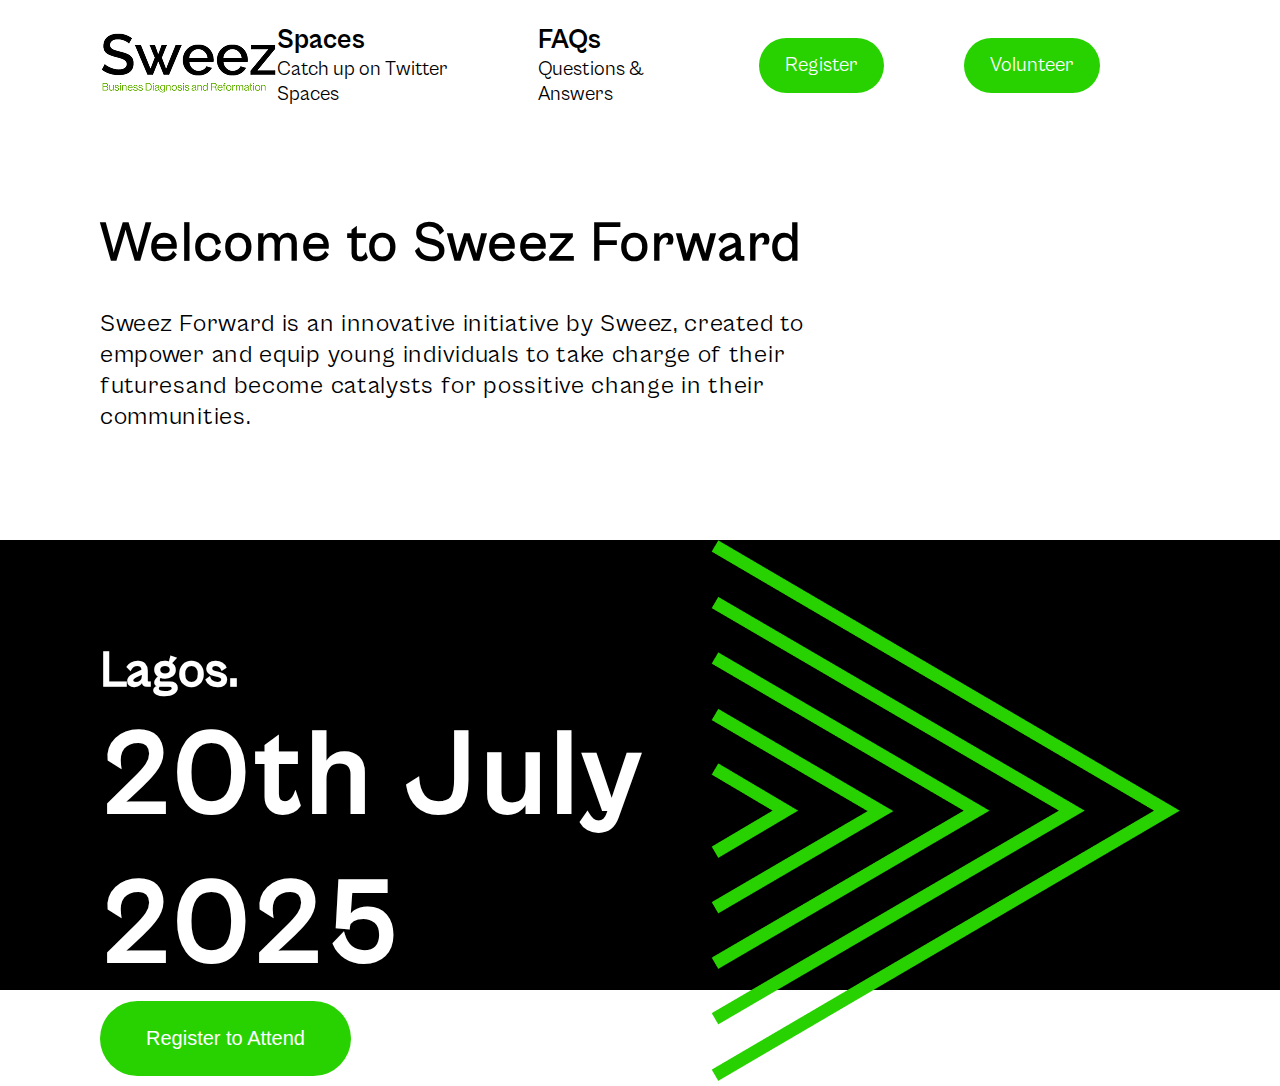
<file: Index.html>
<!DOCTYPE html>
<html lang="en">
<head>
  <meta charset="UTF-8">
  <meta name="viewport" content="width=device-width, initial-scale=1.0">
  <title>Document</title>
  <link rel="stylesheet" href="./Css/cabinet-grotesk.css">
  <link rel="stylesheet" href="./Css/montserrat.css">
  <link rel="stylesheet" href="./Css/Style.css">
</head>
<body>

  <header>

    <nav>

      <div class="nav-logo"><img src="./Images/Sweez-logo1.png" alt=""></div>

      <ul class="main-nav">
        
          <li><a href="#" class="faq"><span>Spaces<br/></span>Catch up on Twitter Spaces</a></li>
          <li><a href="#" class="faq"><span>FAQs<br/></span>Questions & Answers</a></li>
          <li><a href="#" class="reg">Register</a></li>
          <li><a href="#" class="reg">Volunteer</a></li>
        
      </ul>

    </nav>

    <div class="hero-text-box">

      <h1>Welcome to Sweez Forward</h1>
      <P>Sweez Forward is an innovative initiative by Sweez, created to empower and equip young individuals to take charge of their futuresand become catalysts for possitive change in their communities.</P>

    </div>

    <div class="headsection">

      <div class="headsection1">

        <h3>Lagos.</h3>
        <h1>20th July 2025</h1>
        <button class="headregisterbtn">Register to Attend</button>

      </div>

      <div class="headsection2">
        <img src="./Images/Arrows.png" alt="Arrows.png">
      </div>

    </div>

  </header>

</body>
</html>
</file>
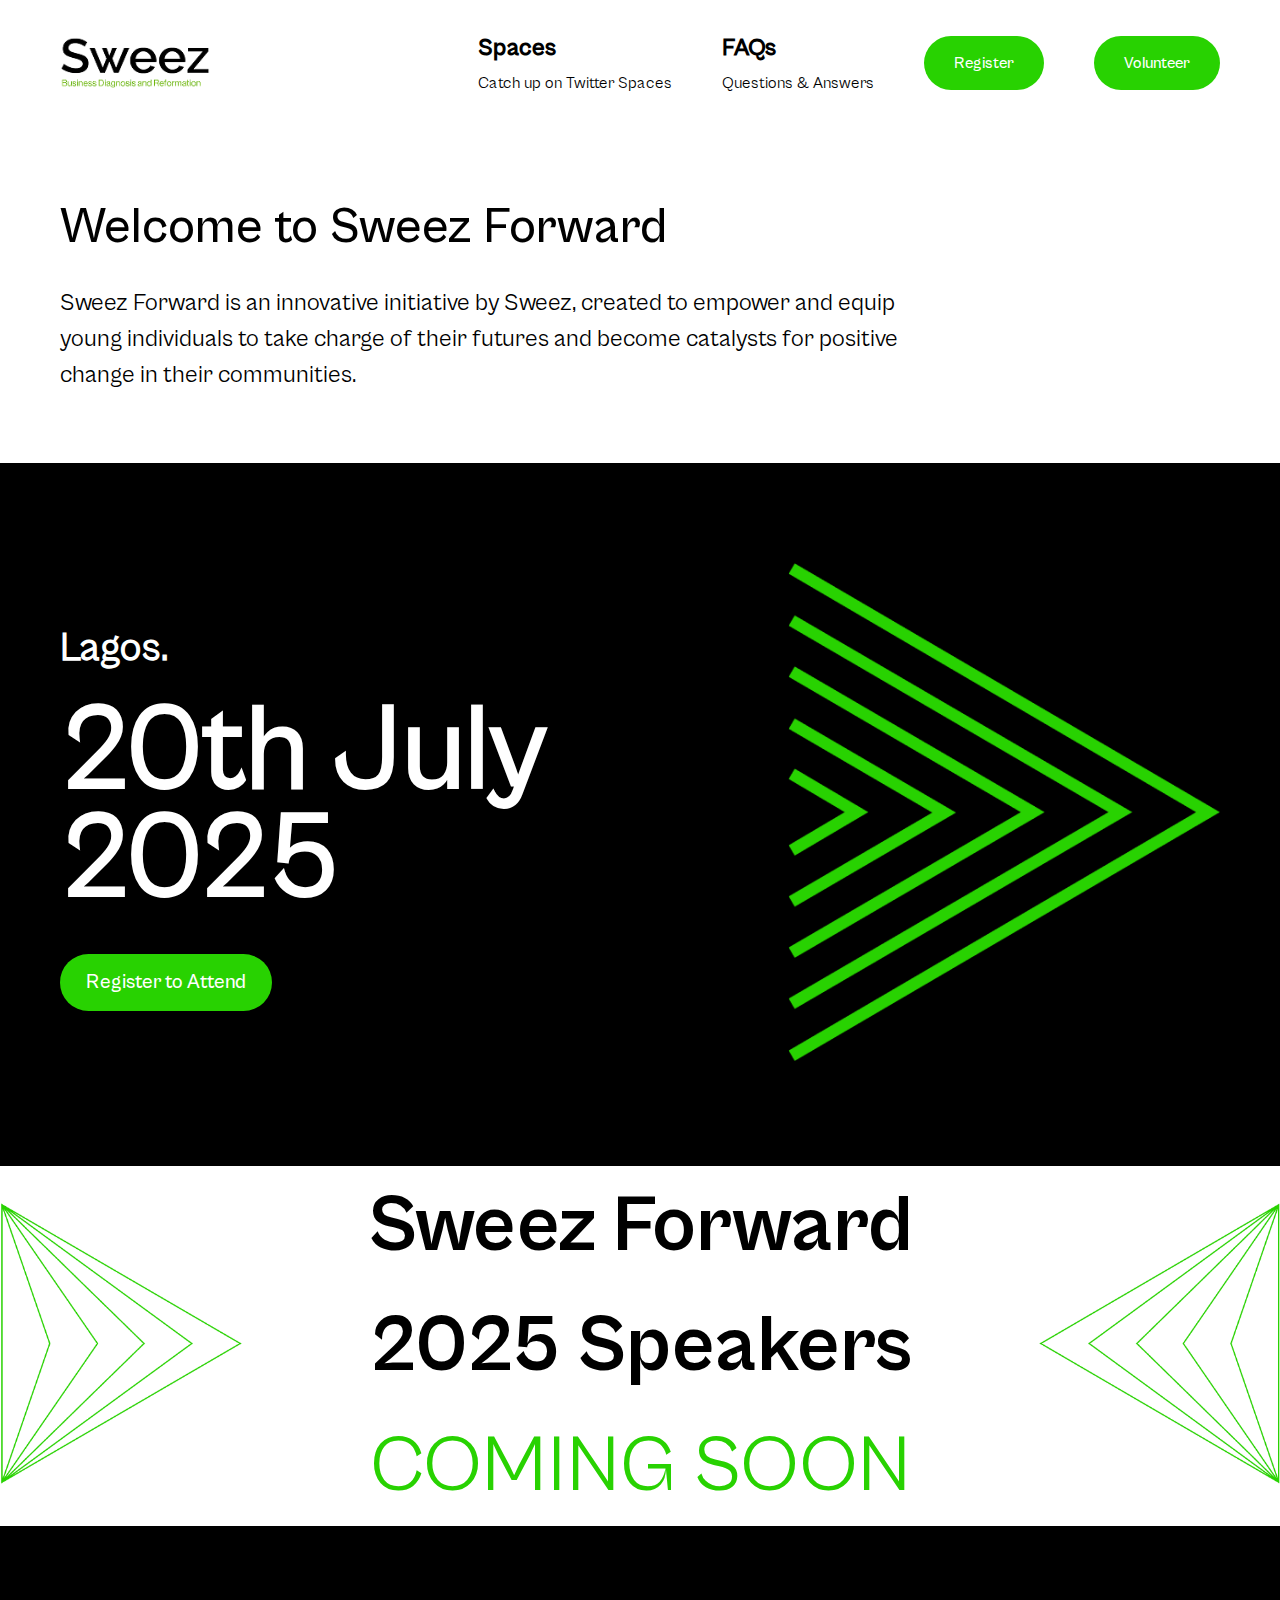
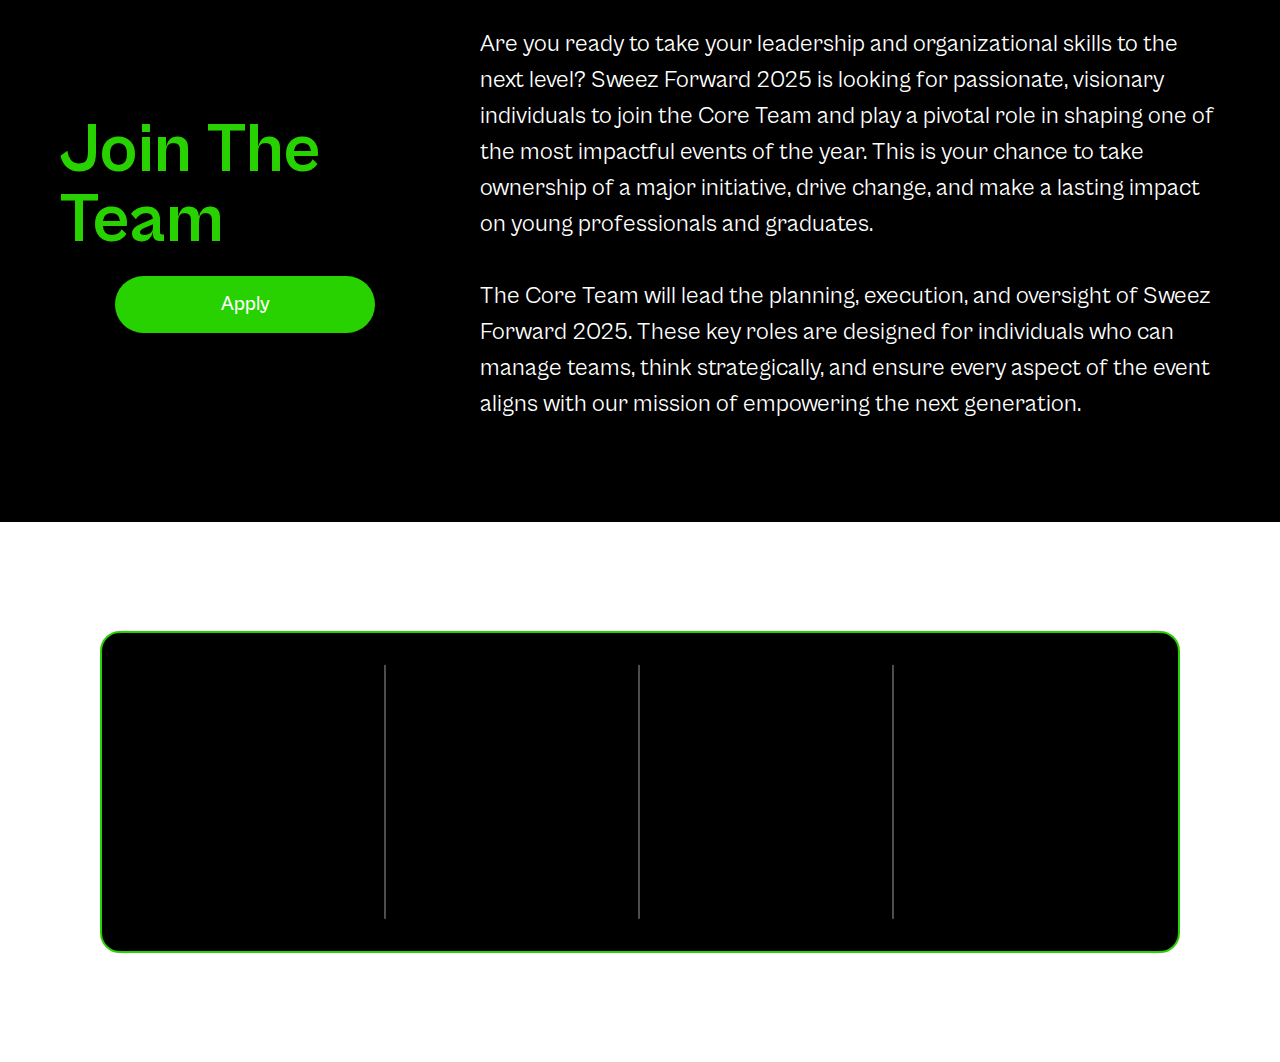
<file: index.html>
<!DOCTYPE html>
<html lang="en">
<head>
  <meta charset="UTF-8">
  <meta name="viewport" content="width=device-width, initial-scale=1.0">
  <title>Sweez Forward | An Innovative Initiative Program</title>
  <link rel="stylesheet" href="./Css/cabinet-grotesk.css">
  <link rel="stylesheet" href="./Css/montserrat.css">
  <link rel="stylesheet" href="./Css/style.css" type="text/css">
  <link rel="shortcut icon" href="./Images/Favicon2.png" type="image/png">
</head>
<body>

<!-- Header Section -->
<header class="reveal">
  <nav>
    <div class="nav-logo">
      <img src="./Images/Sweez-logo1.png" alt="">
    </div>
    <ul class="main-nav">
      <li><a href="#" class="faq"><span>Spaces<br/></span>Catch up on Twitter Spaces</a></li>
      <li><a href="#" class="faq"><span>FAQs<br/></span>Questions & Answers</a></li>
      <li><a href="#" class="reg">Register</a></li>
      <li><a href="#" class="reg">Volunteer</a></li>
    </ul>
  </nav>

  <div class="hero-text-box reveal delay-4">
    <h1>Welcome to Sweez Forward</h1>
    <p>Sweez Forward is an innovative initiative by Sweez, created to empower and equip young individuals to take charge of their futures and become catalysts for positive change in their communities.</p>
  </div>

  <div class="headsection reveal delay-1">
    <div class="headsection1 reveal delay-2">
      <h3>Lagos.</h3>
      <h1>20th July 2025</h1>
      <button class="headregisterbtn">Register to Attend</button>
    </div>
    <div class="headsection2 reveal delay-3">
      <img src="./Images/Arrows.png" alt="Arrows.png">
    </div>
  </div>
</header>

<!-- About Section -->
<section class="aboutsection reveal">
  <div class="aboutsection2 reveal delay-1">
    <div class="forarrow reveal delay-2">
      <img src="./Images/Arrow-forward.png" alt="Forward Arrow">
    </div>
    <div class="scs reveal delay-3">
      <h1>Sweez Forward 2025 Speakers <br/> <span>COMING SOON</span></h1>
    </div>
    <div class="backarrow reveal delay-4">
      <img src="./Images/Arrow-Backward.png" alt="Backward Arrow">
    </div>
  </div>

  <section class="aboutsection" data-reveal>
    <div class="aboutsection1" data-reveal data-reveal-delay="1">
      <div class="heading-and-button">
        <h1>Join The Team</h1>
        <button class="join-the-team-btn">Apply</button>
      </div>
      <div class="abouttext"><p>Are you ready to take your leadership and organizational skills to the next level? Sweez Forward 2025 is looking for passionate, visionary individuals to join the Core Team and play a pivotal role in shaping one of the most impactful events of the year. This is your chance to take ownership of a major initiative, drive change, and make a lasting impact on young professionals and graduates.

       <br><br> The Core Team will lead the planning, execution, and oversight of Sweez Forward 2025. These key roles are designed for individuals who can manage teams, think strategically, and ensure every aspect of the event aligns with our mission of empowering the next generation.</p></div>
    </div>
  </section>
</section>

<!-- Team Section -->
<section class="team-section reveal">
  <div class="team-container reveal delay-1">
    <div class="team-card reveal delay-2">
      <h2>Marketing Lead</h2>
      <p>Drive brand growth through innovative campaigns and strategic audience engagement.</p>
    </div>
    <div class="team-card reveal delay-3">
      <h2>Design Lead</h2>
      <p>Craft compelling user experiences with creative visual storytelling and impactful design solutions.</p>
    </div>
    <div class="team-card reveal delay-4">
      <h2>Engineering Lead</h2>
      <p>Architect robust, scalable platforms using cutting-edge technology and collaborative problem-solving expertise.</p>
    </div>
    <div class="team-card reveal delay-1">
      <h2>Partnerships Lead</h2>
      <p>Forge strategic alliances to expand reach and foster mutually beneficial industry collaborations.</p>
    </div>
  </div>
</section>

<script src="./Js/script.js"></script>
</body>
</html>
</file>
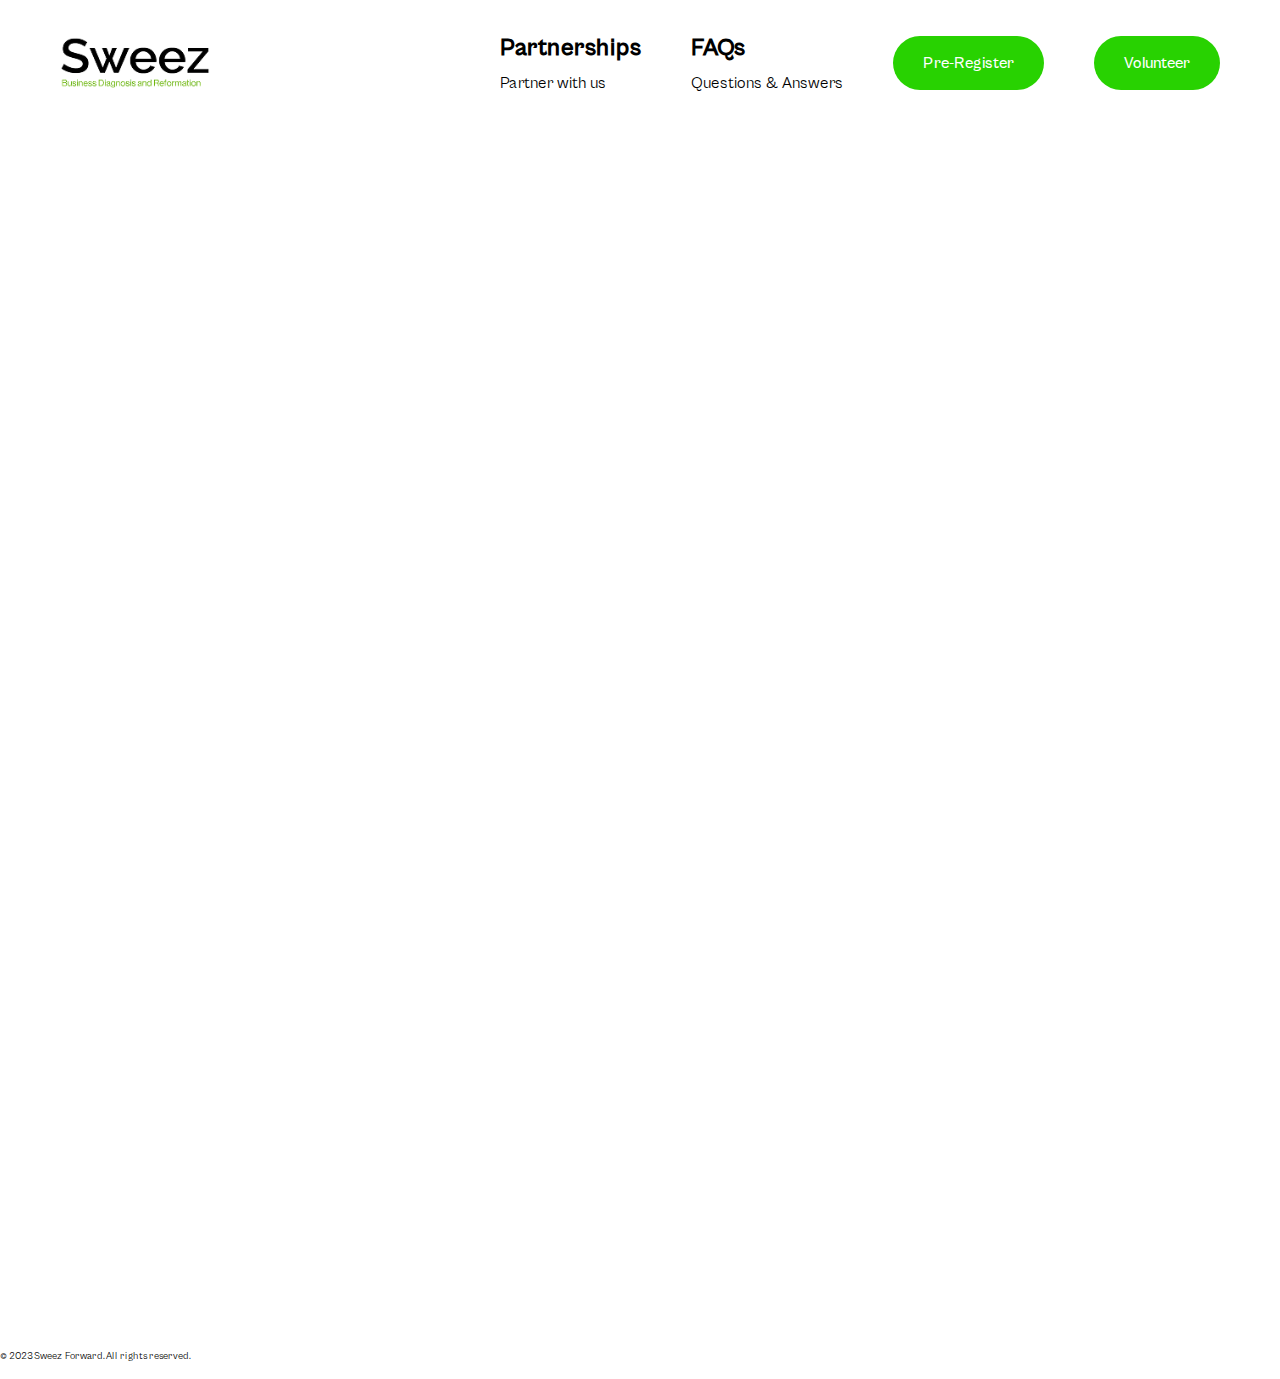
<file: Partnerships.html>
<!DOCTYPE html>
<html lang="en">
<head>
    <meta charset="UTF-8">
    <meta name="viewport" content="width=device-width, initial-scale=1.0">
    <title>Partnerships</title>
    <link rel="stylesheet" href="./Css/partnerships.css"> <!-- Link to your CSS file -->
</head>
<body>
    <header>
        <nav>
            <div class="nav-logo">
              <img src="./Images/Sweez-logo1.png" alt="">
            </div>
            
            <!-- Hamburger Menu (Mobile Only) -->
            <div class="hamburger" id="hamburger">
              <div class="bar"></div>
              <div class="bar"></div>
              <div class="bar"></div>
            </div>
        
            <ul class="main-nav" id="mainNav">
              <li><a href="#" class="faq"><span>Partnerships<br/></span>Partner with us</a></li>
              <li><a href="#" class="faq"><span>FAQs<br/></span>Questions & Answers</a></li>
              <li><a href="#" class="reg">Pre-Register</a></li>
              <li><a href="#" class="reg">Volunteer</a></li>
            </ul>
          </nav>
    </header>

    <main>
        <section class="collab-section reveal">
            <div class="collab-header reveal">
              <h2>Power the Rise of <br/> Tomorrow’s <span class="highlight">Leaders</span></h2>
              <p>
                Join us in creating real opportunities and lasting impact. Together, we’re equipping young talents to lead, build, and thrive.
              </p>
            </div>
          
            <div class="collab-cards">
              <div class="collab-card reveal">
                <h3>Community Partnerships</h3>
                <p>
                  Connect directly with the next generation of innovators. We collaborate with vibrant student and tech communities to co-create sessions, host challenges, and spread the word across campuses.
                </p>
                <ul>
                  Perfect for:
                  <li>Developer and student tech groups</li>
                  <li>Campus ambassador programs</li>
                  <li>National youth networks</li>
                </ul>
                <button class="apply-btn">Apply now</button>
              </div>
          
              <div class="collab-card reveal">
                <h3>Brand Collaborations</h3>
                <p>
                  Position your brand as a force for youth empowerment. We work with brands to build engaging, purposeful moments throughout the event.
                </p>
                <ul>
                  Options include:
                  <li>Branded activations or experience zones</li>
                  <li>Exclusive product trials</li>
                  <li>Influencer or ambassador partnerships</li>
                  <li>Social media collaborations</li>
                </ul>
                <button class="apply-btn">Apply now</button>
              </div>
          
              <div class="collab-card reveal">
                <h3>Sponsorship Opportunities</h3>
                <p>
                  Support a movement that matters. As a sponsor, your organization can power the conference through financial contributions aligned with our Sponsorship Deck tiers—each packed with brand visibility, speaking opportunities, and custom perks.
                </p>
                <button class="apply-btn">Apply now</button>
              </div>
            </div>
          </section>
    </main>

    <footer>
        <p>&copy; 2023 Sweez Forward. All rights reserved.</p>
    </footer>
    <script src="./Js/script.js"></script>
</body>
</html>
</file>
<file: Css/cabinet-grotesk.css>
/**
* @license
*
* Font Family: Cabinet Grotesk
* Designed by: ITF
* URL: https://www.fontshare.com/fonts/cabinet-grotesk
* © 2025 Indian Type Foundry
*
* Cabinet Grotesk Thin 
* Cabinet Grotesk Extralight 
* Cabinet Grotesk Light 
* Cabinet Grotesk Regular 
* Cabinet Grotesk Medium 
* Cabinet Grotesk Bold 
* Cabinet Grotesk Extrabold 
* Cabinet Grotesk Black 
* Cabinet Grotesk Variable (Variable font)

*
*/
@font-face {
  font-family: 'CabinetGrotesk-Thin';
  src: url('../fonts/CabinetGrotesk-Thin.woff2') format('woff2'),
       url('../fonts/CabinetGrotesk-Thin.woff') format('woff'),
       url('../fonts/CabinetGrotesk-Thin.ttf') format('truetype');
  font-weight: 100;
  font-display: swap;
  font-style: normal;
}
@font-face {
  font-family: 'CabinetGrotesk-Extralight';
  src: url('../fonts/CabinetGrotesk-Extralight.woff2') format('woff2'),
       url('../fonts/CabinetGrotesk-Extralight.woff') format('woff'),
       url('../fonts/CabinetGrotesk-Extralight.ttf') format('truetype');
  font-weight: 200;
  font-display: swap;
  font-style: normal;
}
@font-face {
  font-family: 'CabinetGrotesk-Light';
  src: url('../fonts/CabinetGrotesk-Light.woff2') format('woff2'),
       url('../fonts/CabinetGrotesk-Light.woff') format('woff'),
       url('../fonts/CabinetGrotesk-Light.ttf') format('truetype');
  font-weight: 300;
  font-display: swap;
  font-style: normal;
}
@font-face {
  font-family: 'CabinetGrotesk-Regular';
  src: url('../fonts/CabinetGrotesk-Regular.woff2') format('woff2'),
       url('../fonts/CabinetGrotesk-Regular.woff') format('woff'),
       url('../fonts/CabinetGrotesk-Regular.ttf') format('truetype');
  font-weight: 400;
  font-display: swap;
  font-style: normal;
}
@font-face {
  font-family: 'CabinetGrotesk-Medium';
  src: url('../fonts/CabinetGrotesk-Medium.woff2') format('woff2'),
       url('../fonts/CabinetGrotesk-Medium.woff') format('woff'),
       url('../fonts/CabinetGrotesk-Medium.ttf') format('truetype');
  font-weight: 500;
  font-display: swap;
  font-style: normal;
}
@font-face {
  font-family: 'CabinetGrotesk-Bold';
  src: url('../fonts/CabinetGrotesk-Bold.woff2') format('woff2'),
       url('../fonts/CabinetGrotesk-Bold.woff') format('woff'),
       url('../fonts/CabinetGrotesk-Bold.ttf') format('truetype');
  font-weight: 700;
  font-display: swap;
  font-style: normal;
}
@font-face {
  font-family: 'CabinetGrotesk-Extrabold';
  src: url('../fonts/CabinetGrotesk-Extrabold.woff2') format('woff2'),
       url('../fonts/CabinetGrotesk-Extrabold.woff') format('woff'),
       url('../fonts/CabinetGrotesk-Extrabold.ttf') format('truetype');
  font-weight: 800;
  font-display: swap;
  font-style: normal;
}
@font-face {
  font-family: 'CabinetGrotesk-Black';
  src: url('../fonts/CabinetGrotesk-Black.woff2') format('woff2'),
       url('../fonts/CabinetGrotesk-Black.woff') format('woff'),
       url('../fonts/CabinetGrotesk-Black.ttf') format('truetype');
  font-weight: 900;
  font-display: swap;
  font-style: normal;
}
/**
* This is a variable font
* You can control variable axes as shown below:
* font-variation-settings: wght 900.0;
*
* available axes:
'wght' (range from 100.0 to 900.0
*/
@font-face {
  font-family: 'CabinetGrotesk-Variable';
  src: url('../fonts/CabinetGrotesk-Variable.woff2') format('woff2'),
       url('../fonts/CabinetGrotesk-Variable.woff') format('woff'),
       url('../fonts/CabinetGrotesk-Variable.ttf') format('truetype');
  font-weight: 100 900;
  font-display: swap;
  font-style: normal;
}
</file>
<file: Css/montserrat.css>
/**
* @license
*
* Font Family: Montserrat
* Designed by: Julieta Ulanovsky, Sol Matas, Juan Pablo del Peral, Jacques Le Bailly
* URL: https://www.fontshare.com/fonts/montserrat
* © 2025 Indian Type Foundry
*
* Montserrat Thin 
* Montserrat ThinItalic 
* Montserrat ExtraLight 
* Montserrat ExtraLightItalic 
* Montserrat Light 
* Montserrat LightItalic 
* Montserrat Regular 
* Montserrat Italic 
* Montserrat Medium 
* Montserrat MediumItalic 
* Montserrat SemiBold 
* Montserrat SemiBoldItalic 
* Montserrat Bold 
* Montserrat BoldItalic 
* Montserrat ExtraBold 
* Montserrat ExtraBoldItalic 
* Montserrat Black 
* Montserrat BlackItalic 
* Montserrat Variable (Variable font)
* Montserrat VariableItalic (Variable font)

*
*/
@font-face {
  font-family: 'Montserrat-Thin';
  src: url('../fonts/Montserrat-Thin.woff2') format('woff2'),
       url('../fonts/Montserrat-Thin.woff') format('woff'),
       url('../fonts/Montserrat-Thin.ttf') format('truetype');
  font-weight: 100;
  font-display: swap;
  font-style: normal;
}
@font-face {
  font-family: 'Montserrat-ThinItalic';
  src: url('../fonts/Montserrat-ThinItalic.woff2') format('woff2'),
       url('../fonts/Montserrat-ThinItalic.woff') format('woff'),
       url('../fonts/Montserrat-ThinItalic.ttf') format('truetype');
  font-weight: 100;
  font-display: swap;
  font-style: italic;
}
@font-face {
  font-family: 'Montserrat-ExtraLight';
  src: url('../fonts/Montserrat-ExtraLight.woff2') format('woff2'),
       url('../fonts/Montserrat-ExtraLight.woff') format('woff'),
       url('../fonts/Montserrat-ExtraLight.ttf') format('truetype');
  font-weight: 200;
  font-display: swap;
  font-style: normal;
}
@font-face {
  font-family: 'Montserrat-ExtraLightItalic';
  src: url('../fonts/Montserrat-ExtraLightItalic.woff2') format('woff2'),
       url('../fonts/Montserrat-ExtraLightItalic.woff') format('woff'),
       url('../fonts/Montserrat-ExtraLightItalic.ttf') format('truetype');
  font-weight: 200;
  font-display: swap;
  font-style: italic;
}
@font-face {
  font-family: 'Montserrat-Light';
  src: url('../fonts/Montserrat-Light.woff2') format('woff2'),
       url('../fonts/Montserrat-Light.woff') format('woff'),
       url('../fonts/Montserrat-Light.ttf') format('truetype');
  font-weight: 300;
  font-display: swap;
  font-style: normal;
}
@font-face {
  font-family: 'Montserrat-LightItalic';
  src: url('../fonts/Montserrat-LightItalic.woff2') format('woff2'),
       url('../fonts/Montserrat-LightItalic.woff') format('woff'),
       url('../fonts/Montserrat-LightItalic.ttf') format('truetype');
  font-weight: 300;
  font-display: swap;
  font-style: italic;
}
@font-face {
  font-family: 'Montserrat-Regular';
  src: url('../fonts/Montserrat-Regular.woff2') format('woff2'),
       url('../fonts/Montserrat-Regular.woff') format('woff'),
       url('../fonts/Montserrat-Regular.ttf') format('truetype');
  font-weight: 400;
  font-display: swap;
  font-style: normal;
}
@font-face {
  font-family: 'Montserrat-Italic';
  src: url('../fonts/Montserrat-Italic.woff2') format('woff2'),
       url('../fonts/Montserrat-Italic.woff') format('woff'),
       url('../fonts/Montserrat-Italic.ttf') format('truetype');
  font-weight: 400;
  font-display: swap;
  font-style: italic;
}
@font-face {
  font-family: 'Montserrat-Medium';
  src: url('../fonts/Montserrat-Medium.woff2') format('woff2'),
       url('../fonts/Montserrat-Medium.woff') format('woff'),
       url('../fonts/Montserrat-Medium.ttf') format('truetype');
  font-weight: 500;
  font-display: swap;
  font-style: normal;
}
@font-face {
  font-family: 'Montserrat-MediumItalic';
  src: url('../fonts/Montserrat-MediumItalic.woff2') format('woff2'),
       url('../fonts/Montserrat-MediumItalic.woff') format('woff'),
       url('../fonts/Montserrat-MediumItalic.ttf') format('truetype');
  font-weight: 500;
  font-display: swap;
  font-style: italic;
}
@font-face {
  font-family: 'Montserrat-SemiBold';
  src: url('../fonts/Montserrat-SemiBold.woff2') format('woff2'),
       url('../fonts/Montserrat-SemiBold.woff') format('woff'),
       url('../fonts/Montserrat-SemiBold.ttf') format('truetype');
  font-weight: 600;
  font-display: swap;
  font-style: normal;
}
@font-face {
  font-family: 'Montserrat-SemiBoldItalic';
  src: url('../fonts/Montserrat-SemiBoldItalic.woff2') format('woff2'),
       url('../fonts/Montserrat-SemiBoldItalic.woff') format('woff'),
       url('../fonts/Montserrat-SemiBoldItalic.ttf') format('truetype');
  font-weight: 600;
  font-display: swap;
  font-style: italic;
}
@font-face {
  font-family: 'Montserrat-Bold';
  src: url('../fonts/Montserrat-Bold.woff2') format('woff2'),
       url('../fonts/Montserrat-Bold.woff') format('woff'),
       url('../fonts/Montserrat-Bold.ttf') format('truetype');
  font-weight: 700;
  font-display: swap;
  font-style: normal;
}
@font-face {
  font-family: 'Montserrat-BoldItalic';
  src: url('../fonts/Montserrat-BoldItalic.woff2') format('woff2'),
       url('../fonts/Montserrat-BoldItalic.woff') format('woff'),
       url('../fonts/Montserrat-BoldItalic.ttf') format('truetype');
  font-weight: 700;
  font-display: swap;
  font-style: italic;
}
@font-face {
  font-family: 'Montserrat-ExtraBold';
  src: url('../fonts/Montserrat-ExtraBold.woff2') format('woff2'),
       url('../fonts/Montserrat-ExtraBold.woff') format('woff'),
       url('../fonts/Montserrat-ExtraBold.ttf') format('truetype');
  font-weight: 800;
  font-display: swap;
  font-style: normal;
}
@font-face {
  font-family: 'Montserrat-ExtraBoldItalic';
  src: url('../fonts/Montserrat-ExtraBoldItalic.woff2') format('woff2'),
       url('../fonts/Montserrat-ExtraBoldItalic.woff') format('woff'),
       url('../fonts/Montserrat-ExtraBoldItalic.ttf') format('truetype');
  font-weight: 800;
  font-display: swap;
  font-style: italic;
}
@font-face {
  font-family: 'Montserrat-Black';
  src: url('../fonts/Montserrat-Black.woff2') format('woff2'),
       url('../fonts/Montserrat-Black.woff') format('woff'),
       url('../fonts/Montserrat-Black.ttf') format('truetype');
  font-weight: 900;
  font-display: swap;
  font-style: normal;
}
@font-face {
  font-family: 'Montserrat-BlackItalic';
  src: url('../fonts/Montserrat-BlackItalic.woff2') format('woff2'),
       url('../fonts/Montserrat-BlackItalic.woff') format('woff'),
       url('../fonts/Montserrat-BlackItalic.ttf') format('truetype');
  font-weight: 900;
  font-display: swap;
  font-style: italic;
}
/**
* This is a variable font
* You can control variable axes as shown below:
* font-variation-settings: wght 100.0;
*
* available axes:
'wght' (range from 100.0 to 900.0
*/
@font-face {
  font-family: 'Montserrat-Variable';
  src: url('../fonts/Montserrat-Variable.woff2') format('woff2'),
       url('../fonts/Montserrat-Variable.woff') format('woff'),
       url('../fonts/Montserrat-Variable.ttf') format('truetype');
  font-weight: 100 900;
  font-display: swap;
  font-style: normal;
}
/**
* This is a variable font
* You can control variable axes as shown below:
* font-variation-settings: wght 100.0;
*
* available axes:
'wght' (range from 100.0 to 900.0
*/
@font-face {
  font-family: 'Montserrat-VariableItalic';
  src: url('../fonts/Montserrat-VariableItalic.woff2') format('woff2'),
       url('../fonts/Montserrat-VariableItalic.woff') format('woff'),
       url('../fonts/Montserrat-VariableItalic.ttf') format('truetype');
  font-weight: 100 900;
  font-display: swap;
  font-style: italic;
}
</file>
<file: Css/Style.css>
*{
  margin: 0px;
  padding: 0px;
  box-sizing: border-box;
}

@font-face {
  font-family: Cabinet-regular;
  src: url(../Fonts/CabinetGrotesk-Regular.ttf);
}

@font-face {
  font-family: Cabinet-bold;
  src: url(../Fonts/CabinetGrotesk-Bold.ttf);
}

@font-face {
  font-family: Cabinet-medium;
  src: url(../Fonts/CabinetGrotesk-Medium.ttf);
}

header{
  height: 100vh;
  width: 100vw;
}

html{
  overflow-x: hidden;
 font-family: cabinet-regular;
}

nav{
  width: 100%;
  height: 130px;
  padding: 30px 100px;
  Display: flex;
  align-items: center;
  justify-content: space-between;
}

.nav-logo{
  font-family: cabinet-bold;
  font-size: 35px;
}

.main-nav{
  display: flex;
  align-items: center;
  justify-content: space-between;
}

.main-nav li{
  list-style: none;
  position: relative;
  margin-right: 80px;
  font-size: 20px;
}

.main-nav li a{
  text-decoration: none;
}

.reg{
  text-decoration: none;
  padding: 15px 25px;
  background-color: #28D201;
  border: 1px solid transparent;
  border-radius: 50px;
  color: #fff;
}

.main-nav li .faq{
  color: #000;
}

.main-nav li .faq span{
  font-family: cabinet-bold;
  font-size: 27px;
}

.reg:hover{
  background-color: #fff;
  border: 1px solid #000;
  color: #000;
  transition: 0.5s;
}

.hero-text-box{
  /* border: 1px solid #000; */
  width: 704.27px;
  position: relative;
  top: 80px;
  left: 100px;
}

.hero-text-box h1{
  /* font-family: cabinet-bold; */
  font-size: 55px;
  letter-spacing: 2px;
  margin-bottom: 30px;
}

.hero-text-box p{
  font-size: 25px;
  font-weight: 500;
  letter-spacing: 0.7px;
}

.headsection{
  background-color: #000;
  height: 50%;
  width: 100vw;
  margin-top: 188px;
  color: #fff;
  padding: 100px 100px;
  display: flex;
  justify-content: space-between;
}

.headsection2{
  position: relative;
  bottom: 100px;
}

.headsection h3{
  font-family: cabinet-medium;
  font-size: 50px;
}

.headsection h1{
  font-size: 120px;
  font-family: cabinet-medium;
  letter-spacing: 5px;
}

.headregisterbtn{
  text-decoration: none;
  padding: 25px 45px;
  background-color: #28D201;
  border: 1px solid transparent;
  border-radius: 50px;
  color: #fff;
  cursor: pointer;
  font-size: 20px;
}

.headregisterbtn:hover{
  border: 1px solid #fff;
  background-color: transparent;
  transition: 0.3s ease-in-out all;
}
</file>
<file: Css/style.css>
*{
  margin: 0px;
  padding: 0px;
  box-sizing: border-box;
}

@font-face {
  font-family: Cabinet-regular;
  src: url(../Fonts/CabinetGrotesk-Regular.ttf);
}

@font-face {
  font-family: Cabinet-bold;
  src: url(../Fonts/CabinetGrotesk-Bold.ttf);
}

@font-face {
  font-family: Cabinet-medium;
  src: url(../Fonts/CabinetGrotesk-Medium.ttf);
}

@font-face {
  font-family: Cabinet-thin;
  src: url(../Fonts/CabinetGrotesk-Light.ttf);
}
html {
  scroll-behavior: smooth;
  font-size: 62.5%;
  scroll-behavior: smooth;
  overflow-x: hidden;
}

section {
  transition: all 0.5s cubic-bezier(0.4, 0, 0.2, 1);
}

/* ===== Variables ===== */
:root {
  --primary-green: #28D201;
  --black: #000;
  --white: #fff;
  --heading-font: Cabinet-bold, sans-serif;
  --body-font: Cabinet-regular, sans-serif;
  --light-font: Cabinet-thin, sans-serif;
  --medium-font: Cabinet-medium, sans-serif;
}

/* ===== Base Styles ===== */
body {
  font-family: var(--body-font);
  line-height: 1.5;
}

img {
  max-width: 100%;
  height: auto;
}

/* ===== Header/Nav ===== */
header {
  min-height: 100vh;
  position: relative;
}

nav {
  padding: 3rem 6rem;
  display: flex;
  justify-content: space-between;
  align-items: center;
  position: fixed;
  width: 100%;
  top: 0;
  z-index: 1000;
  background: var(--white);
}

.nav-logo img {
  width: 15rem;
}

.main-nav {
  display: flex;
  gap: 5rem;
  align-items: center;
}

.main-nav li {
  list-style: none;
}

.main-nav a {
  text-decoration: none;
  font-size: 1.6rem;
}

.main-nav .faq{
  color: var(--black);
}

.main-nav .faq span {
  display: block;
  font-family: var(--medium-font);
  font-weight: 700;
  font-size: 2.4rem;
  margin-bottom: 0.5rem;
}

.reg {
  display: inline-block;
  padding: 1.5rem 3rem;
  font-family: var(--medium-font);
  background: var(--primary-green);
  color: var(--white);
  border-radius: 5rem;
  transition: all 0.3s ease;
}

.reg:hover {
  background: var(--white);
  color: var(--black);
  box-shadow: 0 0 0 1px var(--black);
}

/* ===== Hero Section ===== */
.hero-text-box {
  max-width: 90rem;
  margin: 20rem 0 0 6rem;
}

.hero-text-box h1 {
  font-family: var(--medium-font);
  font-size: 5rem;
  line-height: 1.1;
  margin-bottom: 3rem;
  font-weight: 300;
}

.hero-text-box p {
  font-size: 2.4rem;
  max-width: 80ch;
}

.headsection {
  background: var(--black);
  color: var(--white);
  padding: 10rem 6rem;
  margin-top: 7rem;
  display: flex;
  justify-content: space-between;
  align-items: center;
}

.headsection1 h3 {
  font-size: 4rem;
  margin-bottom: 2rem;
}

.headsection1 h1 {
  font-size: 12rem;
  line-height: 0.9;
  margin-bottom: 4rem;
}

.headregisterbtn{
  text-decoration: none;
  padding: 15px 25px;
  background-color: #28D201;
  border: 1px solid transparent;
  font-family: var(--medium-font);
  border-radius: 50px;
  color: #fff;
  cursor: pointer;
  font-size: 20px;
}

.headregisterbtn:hover{
  border: 1px solid #fff;
  background-color: transparent;
  transition: 0.3s ease-in-out all;
}

/* ===== About Section ===== */


.aboutsection1 {
  padding: 10rem 6rem;
  display: grid;
  align-items: center;
  grid-template-columns: 1fr 2fr;
  gap: 5rem;
  background: var(--black);  /* Moved black background here */
  color: var(--white);       /* Added text color */
}

.aboutsection1 h1 {
  font-family: var(--heading-font);
  font-size: 7rem;
  color: var(--primary-green);
  line-height: 1;
  font-weight: 300;
}

.heading-and-button {
  display: flex;
  flex-direction: column;
  gap: 2rem;
  align-items: center; /* Center the button horizontally */
}

.join-the-team-btn {
  text-decoration: none;
  padding: 15px 25px;
  background-color: #28D201;
  border: 1px solid transparent;
  font-family: var(--medium-font);
  border-radius: 50px;
  color: #fff;
  cursor: pointer;
  font-size: 20px;
  width: 260px; /* Adjust width to fit content */
}

.join-the-team-btn:hover {
  border: 1px solid #fff;
  background-color: transparent;
  transition: 0.3s ease-in-out all;
}


.aboutsection1 p {
  font-size: 2.4rem;
  max-width: 70ch;
}

.aboutsection2 {
  display: flex;
  justify-content: space-between;
  align-items: center;
  gap: 4rem;
  background: var(--white);  /* Added white background */
  color: var(--black);       /* Added black text color */
}

.scs{
  font-size: 40px;
  font-family: var(--heading-font);
  text-align: center;
}

.scs h1{
  font-weight: 300;
}

.scs span{
  color: var(--primary-green);
  font-family: var(--body-font);
  font-weight: 300;
}

.secdivider {
  display: flex;
  justify-content: center;
  align-items: center;
  background: var(--black); /* Match the background of the surrounding sections */
  padding: 2rem 0; /* Adjust padding as needed */
}

.secdivider span {
  display: block;
  width: 90%; /* Adjust width as needed */
  height: 0.2px; /* Thickness of the divider */
  background: #b6b6b6; /* Color of the divider */
  border-radius: 10px; /* Border radius for rounded edges */
}

/* ===== Team Section ===== */
.team-section {
  background: var(--white);
  padding: 6rem 4rem; /* Reduced height */
  display: flex;
  justify-content: center;
  align-items: center;
  min-height: 60vh; /* Reduced section height */
}

.team-container {
  background: var(--black);
  padding: 0rem 4rem;
  border-radius: 2rem;
  border: 2px solid var(--primary-green); /* Thicker border */
  display: grid;
  grid-template-columns: repeat(4, 1fr);
  gap: 2rem;
  max-width: 1800px; /* Wider container */
  width: 90%;
  animation: containerEntrance 1s ease-out forwards;
  position: relative;
  overflow: hidden;
}

/* Container animation */
@keyframes containerEntrance {
  from {
    opacity: 0;
    transform: translateY(20px);
  }
  to {
    opacity: 1;
    transform: translateY(0);
  }
}

.team-card {
  color: var(--white);
  padding: 2rem;
  display: flex;
  flex-direction: column;
  justify-content: center;
  align-items: center;
  text-align: center;
  position: relative;
  min-height: 300px;
  transition: transform 0.3s ease, opacity 0.3s ease;
}

/* Hover animation for cards */
.team-card:hover {
  transform: translateY(-5px);
}

/* Vertical dividers with animation */
.team-card:not(:last-child)::after {
  content: "";
  position: absolute;
  right: -1rem;
  top: 50%;
  transform: translateY(-50%);
  width: 2px;
  height: 80%;
  background: rgba(255, 255, 255, 0.3);
  transition: height 0.3s ease;
}

.team-card:hover::after {
  height: 90%;
}

/* Text elements animation */
.team-card h2 {
  font-family: var(--body-font);
  font-size: 3rem;
  font-weight: 400;
  margin-bottom: 1.5rem;
  color: var(--white);
  width: 100%;
  opacity: 0;
  transform: translateY(10px);
  animation: textReveal 0.5s 0.4s forwards;
}

.team-card p {
  font-size: 1.8rem;
  line-height: 1.6;
  max-width: 90%;
  margin: 0 auto;
  opacity: 0;
  transform: translateY(10px);
  animation: textReveal 0.5s 0.6s forwards;
}

@keyframes textReveal {
  to {
    opacity: 1;
    transform: translateY(0);
  }
}

@keyframes textReveal {
  to {
    opacity: 1;
    transform: translateY(0);
  }
}

/* ===== Responsive Adjustments ===== */
@media (max-width: 1200px) {
  html {
    font-size: 55%;
  }
  
  .headsection1 h1 {
    font-size: 10rem;
  }
}

@media (max-width: 992px) {
  nav {
    padding: 3rem 4rem;
  }
  
  .hero-text-box {
    margin-left: 4rem;
  }
  
  .aboutsection1,
  .aboutsection2 {
    padding: 8rem 4rem;
  }

  .forarrow{
    display: none;
  }

  .backarrow{
    display: none;
  }
}

@media (max-width: 768px) {
  .main-nav {
    display: none; /* Add mobile menu logic here */
  }
  
  .hero-text-box {
    margin: 15rem 4rem 0;
  }
  
  .headsection {
    flex-direction: column;
    align-items: flex-start;
    gap: 4rem;
  }
  
  .aboutsection1 {
    grid-template-columns: 1fr;
  }
  
  .aboutsection2 img {
    width: 10rem;
  }
  
  .scs h1 {
    font-size: 3.6rem;
  }
}
</file>
<file: Css/partnerships.css>
/* ===== Reset & Base Styles ===== */
* {
    margin: 0;
    padding: 0;
    box-sizing: border-box;
  }
  
  html {
    scroll-behavior: smooth;
    font-size: 62.5%;
    overflow-x: hidden;
  }
  
  body {
    font-family: 'Cabinet-regular', sans-serif;
    line-height: 1.5;
    color: #000;
  }
  
  /* ===== Font Faces ===== */
  @font-face {
    font-family: Cabinet-regular;
    src: url(../Fonts/CabinetGrotesk-Regular.ttf);
  }
  
  @font-face {
    font-family: Cabinet-bold;
    src: url(../Fonts/CabinetGrotesk-Bold.ttf);
  }
  
  @font-face {
    font-family: Cabinet-medium;
    src: url(../Fonts/CabinetGrotesk-Medium.ttf);
  }
  
  /* ===== Variables ===== */
  :root {
    --primary-green: #28D201;
    --black: #000;
    --white: #fff;
    --medium-font: Cabinet-medium, sans-serif;
  }
  
  /* ===== Header/Nav ===== */
  header {
    min-height: auto;
    position: relative;
  }
  
  nav {
    padding: 3rem 6rem;
    display: flex;
    justify-content: space-between;
    align-items: center;
    position: fixed;
    width: 100%;
    margin-bottom: 80px;
    top: 0;
    z-index: 1000;
    background: var(--white);
  }
  
  .nav-logo img {
    width: 15rem;
  }
  
  /* Hamburger Menu */
  .hamburger {
    display: none;
    cursor: pointer;
    padding: 10px;
    z-index: 1000;
  }
  
  .bar {
    width: 25px;
    height: 3px;
    background-color: #000;
    margin: 5px 0;
    transition: 0.4s;
  }
  
  .main-nav {
    display: flex;
    gap: 5rem;
    align-items: center;
  }
  
  .main-nav li {
    list-style: none;
  }
  
  .main-nav a {
    text-decoration: none;
    font-size: 1.6rem;
  }
  
  .main-nav .faq{
    color: var(--black);
  }
  
  .main-nav .faq span {
    display: block;
    font-family: var(--medium-font);
    font-weight: 700;
    font-size: 2.4rem;
    margin-bottom: 0.5rem;
  }

  .reg {
    display: inline-block;
    padding: 1.5rem 3rem;
    font-family: var(--medium-font);
    background: var(--primary-green);
    color: var(--white);
    border-radius: 5rem;
    transition: all 0.3s ease;
  }
  
  .reg:hover {
    background: var(--white);
    color: var(--black);
    box-shadow: 0 0 0 1px var(--black);
  }
  
  /* ===== Collaboration Section ===== */
  .collab-section {
    padding: 195px 20px;
    background-color: var(--black);
    color: var(--white);
    text-align: center;
  }
  
  .collab-header h2 {
    font-size: 6rem;
    margin-bottom: 20px;
    font-family: var(--medium-font);
    line-height: 1.2;
  }
  
  .highlight {
    color: var(--primary-green);
  }
  
  .collab-header p {
    font-size: 2.2rem;
    max-width: 700px;
    margin: 0 auto 60px;
  }
  
  .collab-cards {
    display: grid;
    grid-template-columns: repeat(auto-fit, minmax(300px, 1fr));
    gap: 30px;
    padding: 0 40px;
  }
  
  .collab-card {
    border: 1px solid var(--primary-green);
    border-radius: 30px;
    padding: 30px;
    background-color: var(--black);
    text-align: left;
    display: flex;
    flex-direction: column;
    justify-content: space-between;
  }
  
  .collab-card h3 {
    font-size: 4rem;
    margin-bottom: 20px;
  }
  
  .collab-card p {
    font-size: 2rem;
    margin-bottom: 20px;
  }
  
  .collab-card ul {
    font-size: 2rem;
    margin-bottom: 10px;
    padding-left: 20px;
  }
  
  .apply-btn {
    display: inline-block;
    padding: 15px 25px;
    background-color: var(--primary-green);
    border: 1px solid transparent;
    font-family: var(--medium-font);
    border-radius: 50px;
    color: var(--white);
    cursor: pointer;
    font-size: 2rem;
    text-decoration: none;
    margin-top: 20px;
  }
  
  .apply-btn:hover {
    border: 1px solid var(--white);
    background-color: transparent;
  }
  
  /* ===== Mobile Styles ===== */
  @media (max-width: 768px) {
    nav {
      padding: 3rem 4rem;
    }
  
    .hamburger {
      display: block;
      position: fixed;
      right: 20px;
      top: 20px;
    }
  
    .main-nav {
      position: fixed;
      right: -100%;
      top: 70px;
      flex-direction: column;
      background-color: var(--white);
      width: 100%;
      transition: right 0.3s ease;
    }
  
    .main-nav.active {
      right: 0;
    }
  
    .collab-header h2 {
      font-size: 4rem;
    }
  
    .collab-cards {
      grid-template-columns: 1fr;
      padding: 0 20px;
    }
  }
  
  /* ===== Scroll Animations ===== */
  .reveal {
    opacity: 0;
    transform: translateY(30px);
    transition: all 0.8s ease;
  }
  
  .reveal.active {
    opacity: 1;
    transform: none;
  }
</file>
